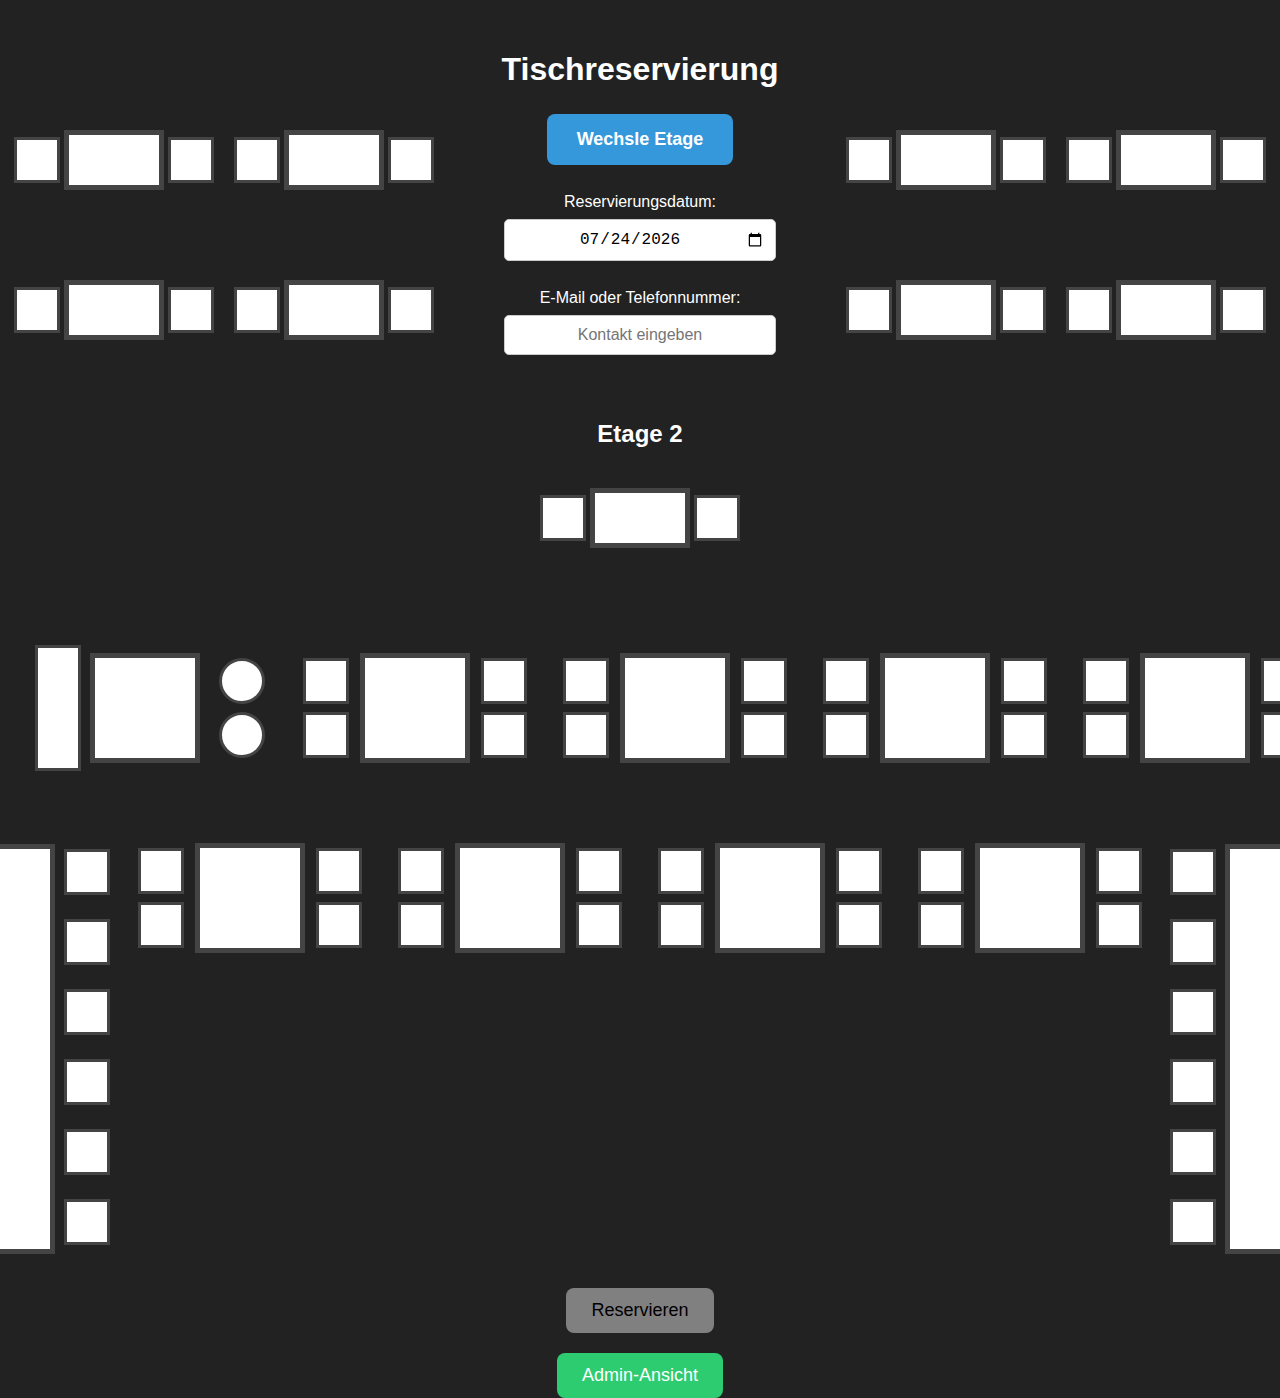
<file: index.html>
<!DOCTYPE html>
<html lang="de">
<head>
    <meta charset="UTF-8">
    <meta name="viewport" content="width=device-width, initial-scale=1.0">
    <title>Tischreservierung</title>
    <link rel="stylesheet" href="style.css">
</head>
<body>
    <h1>Tischreservierung</h1>
<div class="control-row">
  <!-- Linke kleine Tischgruppen (2, vertikal gestapelt) -->
  <div class="table-group-wrapper">
    <div class="tischgruppe klein">
      <div class="tisch"></div>
      <div class="stuhl stuhl-links1"></div>
      <div class="stuhl stuhl-rechts1"></div>
    </div>
    <div class="tischgruppe klein">
      <div class="tisch"></div>
      <div class="stuhl stuhl-links1"></div>
      <div class="stuhl stuhl-rechts1"></div>
    </div>
  </div>

  <div class="table-group-wrapper">
    <div class="tischgruppe klein">
      <div class="tisch"></div>
      <div class="stuhl stuhl-links1"></div>
      <div class="stuhl stuhl-rechts1"></div>
    </div>
    <div class="tischgruppe klein">
      <div class="tisch"></div>
      <div class="stuhl stuhl-links1"></div>
      <div class="stuhl stuhl-rechts1"></div>
    </div>
  </div>

  <!-- Steuerungs-Elemente -->
  <div class="controls">
    <button id="wechselEtage">Wechsle Etage</button>
    <label for="reservierungsDatum">Reservierungsdatum:</label>
    <input type="date" id="reservierungsDatum">
    <label for="kontakt">E-Mail oder Telefonnummer:</label>
    <input type="text" id="kontakt" placeholder="Kontakt eingeben">
  </div>

  <!-- Rechte kleine Tischgruppen (2, vertikal gestapelt) -->
  <div class="table-group-wrapper">
    <div class="tischgruppe klein">
      <div class="tisch"></div>
      <div class="stuhl stuhl-links1"></div>
      <div class="stuhl stuhl-rechts1"></div>
    </div>
    <div class="tischgruppe klein">
      <div class="tisch"></div>
      <div class="stuhl stuhl-links1"></div>
      <div class="stuhl stuhl-rechts1"></div>
    </div>
  </div>

  <div class="table-group-wrapper">
    <div class="tischgruppe klein">
      <div class="tisch"></div>
      <div class="stuhl stuhl-links1"></div>
      <div class="stuhl stuhl-rechts1"></div>
    </div>
    <div class="tischgruppe klein">
      <div class="tisch"></div>
      <div class="stuhl stuhl-links1"></div>
      <div class="stuhl stuhl-rechts1"></div>
    </div>
  </div>
</div>
<!-- Etage 2 -->
<div class="etage" id="etage2">
  <h2>Etage 2</h2>
  <div class="restaurant">
    <!-- Hier kommt die neue kleine Tischgruppe -->
    <div class="restaurant-row">
      <div class="tischgruppe klein">
        <div class="tisch"></div>
        <div class="stuhl stuhl-links1"></div>
        <div class="stuhl stuhl-rechts1"></div>
      </div>
    </div>

    <!-- Zweite Tischreihe -->
<!-- Erste Tischreihe in Etage 2: 4 normale Tischgruppen plus die Bank-Tischgruppe -->
<div class="restaurant-row">
  <!-- Bank-Tischgruppe als weiteres Geschwisterelement -->
  <div class="tischgruppe-bank">
    <div class="bank bank-links"></div>
    <div class="tisch"></div>
    <div class="stuhl-rund stuhl-rund-rechts1"></div>
    <div class="stuhl-rund stuhl-rund-rechts2"></div>
 </div>

  <div class="tischgruppe">
    <!-- Inhalt Tischgruppe 1 -->
    <div class="tisch"></div>
    <div class="stuhl stuhl-links1"></div>
    <div class="stuhl stuhl-links2"></div>
    <div class="stuhl stuhl-rechts1"></div>
    <div class="stuhl stuhl-rechts2"></div>
  </div>
  <div class="tischgruppe">
    <!-- Inhalt Tischgruppe 2 -->
    <div class="tisch"></div>
    <div class="stuhl stuhl-links1"></div>
    <div class="stuhl stuhl-links2"></div>
    <div class="stuhl stuhl-rechts1"></div>
    <div class="stuhl stuhl-rechts2"></div>
  </div>
  <div class="tischgruppe">
    <!-- Inhalt Tischgruppe 3 -->
    <div class="tisch"></div>
    <div class="stuhl stuhl-links1"></div>
    <div class="stuhl stuhl-links2"></div>
    <div class="stuhl stuhl-rechts1"></div>
    <div class="stuhl stuhl-rechts2"></div>
  </div>
  <div class="tischgruppe">
    <!-- Inhalt Tischgruppe 4 -->
    <div class="tisch"></div>
    <div class="stuhl stuhl-links1"></div>
    <div class="stuhl stuhl-links2"></div>
    <div class="stuhl stuhl-rechts1"></div>
    <div class="stuhl stuhl-rechts2"></div>
  </div>
</div>

    <div class="restaurant-row">
      <!-- Linke lange Tischgruppe -->
      <div class="tischgruppe-lang tischgruppe-lang-left">
     <div class="tisch-lang"></div>
    <div class="stuhl-lang stuhl-lang-links1"></div>
    <div class="stuhl-lang stuhl-lang-links2"></div>
    <div class="stuhl-lang stuhl-lang-links3"></div>
    <div class="stuhl-lang stuhl-lang-links4"></div>
    <div class="stuhl-lang stuhl-lang-links5"></div> <!-- Neuer Stuhl links -->
    <div class="stuhl-lang stuhl-lang-links6"></div> <!-- Neuer Stuhl links -->
    <div class="stuhl-lang stuhl-lang-rechts1"></div>
    <div class="stuhl-lang stuhl-lang-rechts2"></div>
    <div class="stuhl-lang stuhl-lang-rechts3"></div>
    <div class="stuhl-lang stuhl-lang-rechts4"></div>
    <div class="stuhl-lang stuhl-lang-rechts5"></div> <!-- Neuer Stuhl rechts -->
    <div class="stuhl-lang stuhl-lang-rechts6"></div> <!-- Neuer Stuhl rechts -->
</div>     
      <!-- 4 kleine Tischgruppen in der Mitte -->
      <div class="tischgruppe">
        <div class="tisch"></div>
        <div class="stuhl stuhl-links1"></div>
        <div class="stuhl stuhl-links2"></div>
        <div class="stuhl stuhl-rechts1"></div>
        <div class="stuhl stuhl-rechts2"></div>
      </div>
      <div class="tischgruppe">
        <div class="tisch"></div>
        <div class="stuhl stuhl-links1"></div>
        <div class="stuhl stuhl-links2"></div>
        <div class="stuhl stuhl-rechts1"></div>
        <div class="stuhl stuhl-rechts2"></div>
      </div>
      <div class="tischgruppe">
        <div class="tisch"></div>
        <div class="stuhl stuhl-links1"></div>
        <div class="stuhl stuhl-links2"></div>
        <div class="stuhl stuhl-rechts1"></div>
        <div class="stuhl stuhl-rechts2"></div>
      </div>
      <div class="tischgruppe">
        <div class="tisch"></div>
        <div class="stuhl stuhl-links1"></div>
        <div class="stuhl stuhl-links2"></div>
        <div class="stuhl stuhl-rechts1"></div>
        <div class="stuhl stuhl-rechts2"></div>
      </div>
      
      <!-- Rechte lange Tischgruppe -->
      <div class="tischgruppe-lang tischgruppe-lang-right">
    <div class="tisch-lang"></div>
    <div class="stuhl-lang stuhl-lang-links1"></div>
    <div class="stuhl-lang stuhl-lang-links2"></div>
    <div class="stuhl-lang stuhl-lang-links3"></div>
    <div class="stuhl-lang stuhl-lang-links4"></div>
    <div class="stuhl-lang stuhl-lang-links5"></div> <!-- Neuer Stuhl links -->
    <div class="stuhl-lang stuhl-lang-links6"></div> <!-- Neuer Stuhl links -->
    <div class="stuhl-lang stuhl-lang-rechts1"></div>
    <div class="stuhl-lang stuhl-lang-rechts2"></div>
    <div class="stuhl-lang stuhl-lang-rechts3"></div>
    <div class="stuhl-lang stuhl-lang-rechts4"></div>
    <div class="stuhl-lang stuhl-lang-rechts5"></div> <!-- Neuer Stuhl rechts -->
    <div class="stuhl-lang stuhl-lang-rechts6"></div> <!-- Neuer Stuhl rechts --> 
     </div>
    </div>
  </div>
</div>

    <!-- Etage 1 bleibt unverändert -->
    <div class="etage" id="etage1" style="display: none;">
        <h2>Etage 1</h2>
        <div class="restaurant">
            <div class="restaurant-row">
                <div class="tischgruppe">
                    <div class="tisch"></div>
                    <div class="stuhl stuhl-links1"></div>
                    <div class="stuhl stuhl-links2"></div>
                    <div class="stuhl stuhl-rechts1"></div>
                    <div class="stuhl stuhl-rechts2"></div>
                </div>
    <div class="tischgruppe">
        <div class="tisch"></div>
        <div class="stuhl stuhl-links1"></div>
        <div class="stuhl stuhl-links2"></div>
        <div class="stuhl stuhl-rechts1"></div>
        <div class="stuhl stuhl-rechts2"></div>
    </div>
    <div class="tischgruppe">
        <div class="tisch"></div>
        <div class="stuhl stuhl-links1"></div>
        <div class="stuhl stuhl-links2"></div>
        <div class="stuhl stuhl-rechts1"></div>
        <div class="stuhl stuhl-rechts2"></div>
    </div>
    <div class="tischgruppe">
        <div class="tisch"></div>
        <div class="stuhl stuhl-links1"></div>
        <div class="stuhl stuhl-links2"></div>
        <div class="stuhl stuhl-rechts1"></div>
        <div class="stuhl stuhl-rechts2"></div>
    </div>
    <div class="tischgruppe">
        <div class="tisch"></div>
        <div class="stuhl stuhl-links1"></div>
        <div class="stuhl stuhl-links2"></div>
        <div class="stuhl stuhl-rechts1"></div>
        <div class="stuhl stuhl-rechts2"></div>
    </div>
    <div class="tischgruppe">
        <div class="tisch"></div>
        <div class="stuhl stuhl-links1"></div>
        <div class="stuhl stuhl-links2"></div>
        <div class="stuhl stuhl-rechts1"></div>
        <div class="stuhl stuhl-rechts2"></div>
    </div>
</div>
            <div class="restaurant-row">
                <div class="tischgruppe">
                    <div class="tisch"></div>
                    <div class="stuhl stuhl-links1"></div>
                    <div class="stuhl stuhl-links2"></div>
                    <div class="stuhl stuhl-rechts1"></div>
                    <div class="stuhl stuhl-rechts2"></div>
                </div>
    <div class="tischgruppe">
        <div class="tisch"></div>
        <div class="stuhl stuhl-links1"></div>
        <div class="stuhl stuhl-links2"></div>
        <div class="stuhl stuhl-rechts1"></div>
        <div class="stuhl stuhl-rechts2"></div>
    </div>
    <div class="tischgruppe">
        <div class="tisch"></div>
        <div class="stuhl stuhl-links1"></div>
        <div class="stuhl stuhl-links2"></div>
        <div class="stuhl stuhl-rechts1"></div>
        <div class="stuhl stuhl-rechts2"></div>
    </div>
    <div class="tischgruppe">
        <div class="tisch"></div>
        <div class="stuhl stuhl-links1"></div>
        <div class="stuhl stuhl-links2"></div>
        <div class="stuhl stuhl-rechts1"></div>
        <div class="stuhl stuhl-rechts2"></div>
    </div>
    <div class="tischgruppe">
        <div class="tisch"></div>
        <div class="stuhl stuhl-links1"></div>
        <div class="stuhl stuhl-links2"></div>
        <div class="stuhl stuhl-rechts1"></div>
        <div class="stuhl stuhl-rechts2"></div>
    </div>
    <div class="tischgruppe">
        <div class="tisch"></div>
        <div class="stuhl stuhl-links1"></div>
        <div class="stuhl stuhl-links2"></div>
        <div class="stuhl stuhl-rechts1"></div>
        <div class="stuhl stuhl-rechts2"></div>
    </div>
</div>
            <div class="restaurant-row">
                <div class="tischgruppe">
                    <div class="tisch"></div>
                    <div class="stuhl stuhl-links1"></div>
                    <div class="stuhl stuhl-links2"></div>
                    <div class="stuhl stuhl-rechts1"></div>
                    <div class="stuhl stuhl-rechts2"></div>
                </div>
    <div class="tischgruppe">
        <div class="tisch"></div>
        <div class="stuhl stuhl-links1"></div>
        <div class="stuhl stuhl-links2"></div>
        <div class="stuhl stuhl-rechts1"></div>
        <div class="stuhl stuhl-rechts2"></div>
    </div>
    <div class="tischgruppe">
        <div class="tisch"></div>
        <div class="stuhl stuhl-links1"></div>
        <div class="stuhl stuhl-links2"></div>
        <div class="stuhl stuhl-rechts1"></div>
        <div class="stuhl stuhl-rechts2"></div>
    </div>
    <div class="tischgruppe">
        <div class="tisch"></div>
        <div class="stuhl stuhl-links1"></div>
        <div class="stuhl stuhl-links2"></div>
        <div class="stuhl stuhl-rechts1"></div>
        <div class="stuhl stuhl-rechts2"></div>
    </div>
    <div class="tischgruppe">
        <div class="tisch"></div>
        <div class="stuhl stuhl-links1"></div>
        <div class="stuhl stuhl-links2"></div>
        <div class="stuhl stuhl-rechts1"></div>
        <div class="stuhl stuhl-rechts2"></div>
    </div>
    <div class="tischgruppe">
        <div class="tisch"></div>
        <div class="stuhl stuhl-links1"></div>
        <div class="stuhl stuhl-links2"></div>
        <div class="stuhl stuhl-rechts1"></div>
        <div class="stuhl stuhl-rechts2"></div>
    </div>
</div>
    <div class="restaurant-row long-table-row">
      <!-- Erster langer Tisch -->
      <div class="tischgruppe-lang">
        <div class="tisch-lang"></div>
        <div class="stuhl-lang stuhl-lang-links1"></div>
        <div class="stuhl-lang stuhl-lang-links2"></div>
        <div class="stuhl-lang stuhl-lang-links3"></div>
        <div class="stuhl-lang stuhl-lang-links4"></div>
        <div class="stuhl-lang stuhl-lang-links5"></div>
        <div class="stuhl-lang stuhl-lang-links6"></div>
        <div class="stuhl-lang stuhl-lang-rechts1"></div>
        <div class="stuhl-lang stuhl-lang-rechts2"></div>
        <div class="stuhl-lang stuhl-lang-rechts3"></div>
        <div class="stuhl-lang stuhl-lang-rechts4"></div>
        <div class="stuhl-lang stuhl-lang-rechts5"></div>
        <div class="stuhl-lang stuhl-lang-rechts6"></div>
      </div>
      <!-- Zweiter langer Tisch -->
      <div class="tischgruppe-lang">
        <div class="tisch-lang"></div>
        <div class="stuhl-lang stuhl-lang-links1"></div>
        <div class="stuhl-lang stuhl-lang-links2"></div>
        <div class="stuhl-lang stuhl-lang-links3"></div>
        <div class="stuhl-lang stuhl-lang-links4"></div>
        <div class="stuhl-lang stuhl-lang-links5"></div>
        <div class="stuhl-lang stuhl-lang-links6"></div>
        <div class="stuhl-lang stuhl-lang-rechts1"></div>
        <div class="stuhl-lang stuhl-lang-rechts2"></div>
        <div class="stuhl-lang stuhl-lang-rechts3"></div>
        <div class="stuhl-lang stuhl-lang-rechts4"></div>
        <div class="stuhl-lang stuhl-lang-rechts5"></div>
        <div class="stuhl-lang stuhl-lang-rechts6"></div>
      </div>
      <!-- Dritter langer Tisch -->
      <div class="tischgruppe-lang">
        <div class="tisch-lang"></div>
        <div class="stuhl-lang stuhl-lang-links1"></div>
        <div class="stuhl-lang stuhl-lang-links2"></div>
        <div class="stuhl-lang stuhl-lang-links3"></div>
        <div class="stuhl-lang stuhl-lang-links4"></div>
        <div class="stuhl-lang stuhl-lang-links5"></div>
        <div class="stuhl-lang stuhl-lang-links6"></div>
        <div class="stuhl-lang stuhl-lang-rechts1"></div>
        <div class="stuhl-lang stuhl-lang-rechts2"></div>
        <div class="stuhl-lang stuhl-lang-rechts3"></div>
        <div class="stuhl-lang stuhl-lang-rechts4"></div>
        <div class="stuhl-lang stuhl-lang-rechts5"></div>
        <div class="stuhl-lang stuhl-lang-rechts6"></div>
      </div>
      <!-- Vierter langer Tisch -->
      <div class="tischgruppe-lang">
        <div class="tisch-lang"></div>
        <div class="stuhl-lang stuhl-lang-links1"></div>
        <div class="stuhl-lang stuhl-lang-links2"></div>
        <div class="stuhl-lang stuhl-lang-links3"></div>
        <div class="stuhl-lang stuhl-lang-links4"></div>
        <div class="stuhl-lang stuhl-lang-links5"></div>
        <div class="stuhl-lang stuhl-lang-links6"></div>
        <div class="stuhl-lang stuhl-lang-rechts1"></div>
        <div class="stuhl-lang stuhl-lang-rechts2"></div>
        <div class="stuhl-lang stuhl-lang-rechts3"></div>
        <div class="stuhl-lang stuhl-lang-rechts4"></div>
        <div class="stuhl-lang stuhl-lang-rechts5"></div>
        <div class="stuhl-lang stuhl-lang-rechts6"></div>
      </div>
    </div>
  </div>
</div>
  <!-- Buttons, die immer sichtbar sein sollen -->
  <button id="reservierenButton">Reservieren</button>
  <button id="toggleAdmin">Admin-Ansicht</button>
  <div id="adminReservierungen" style="display: none;"></div>

  <script src="script.js"></script>
</body>
</file>
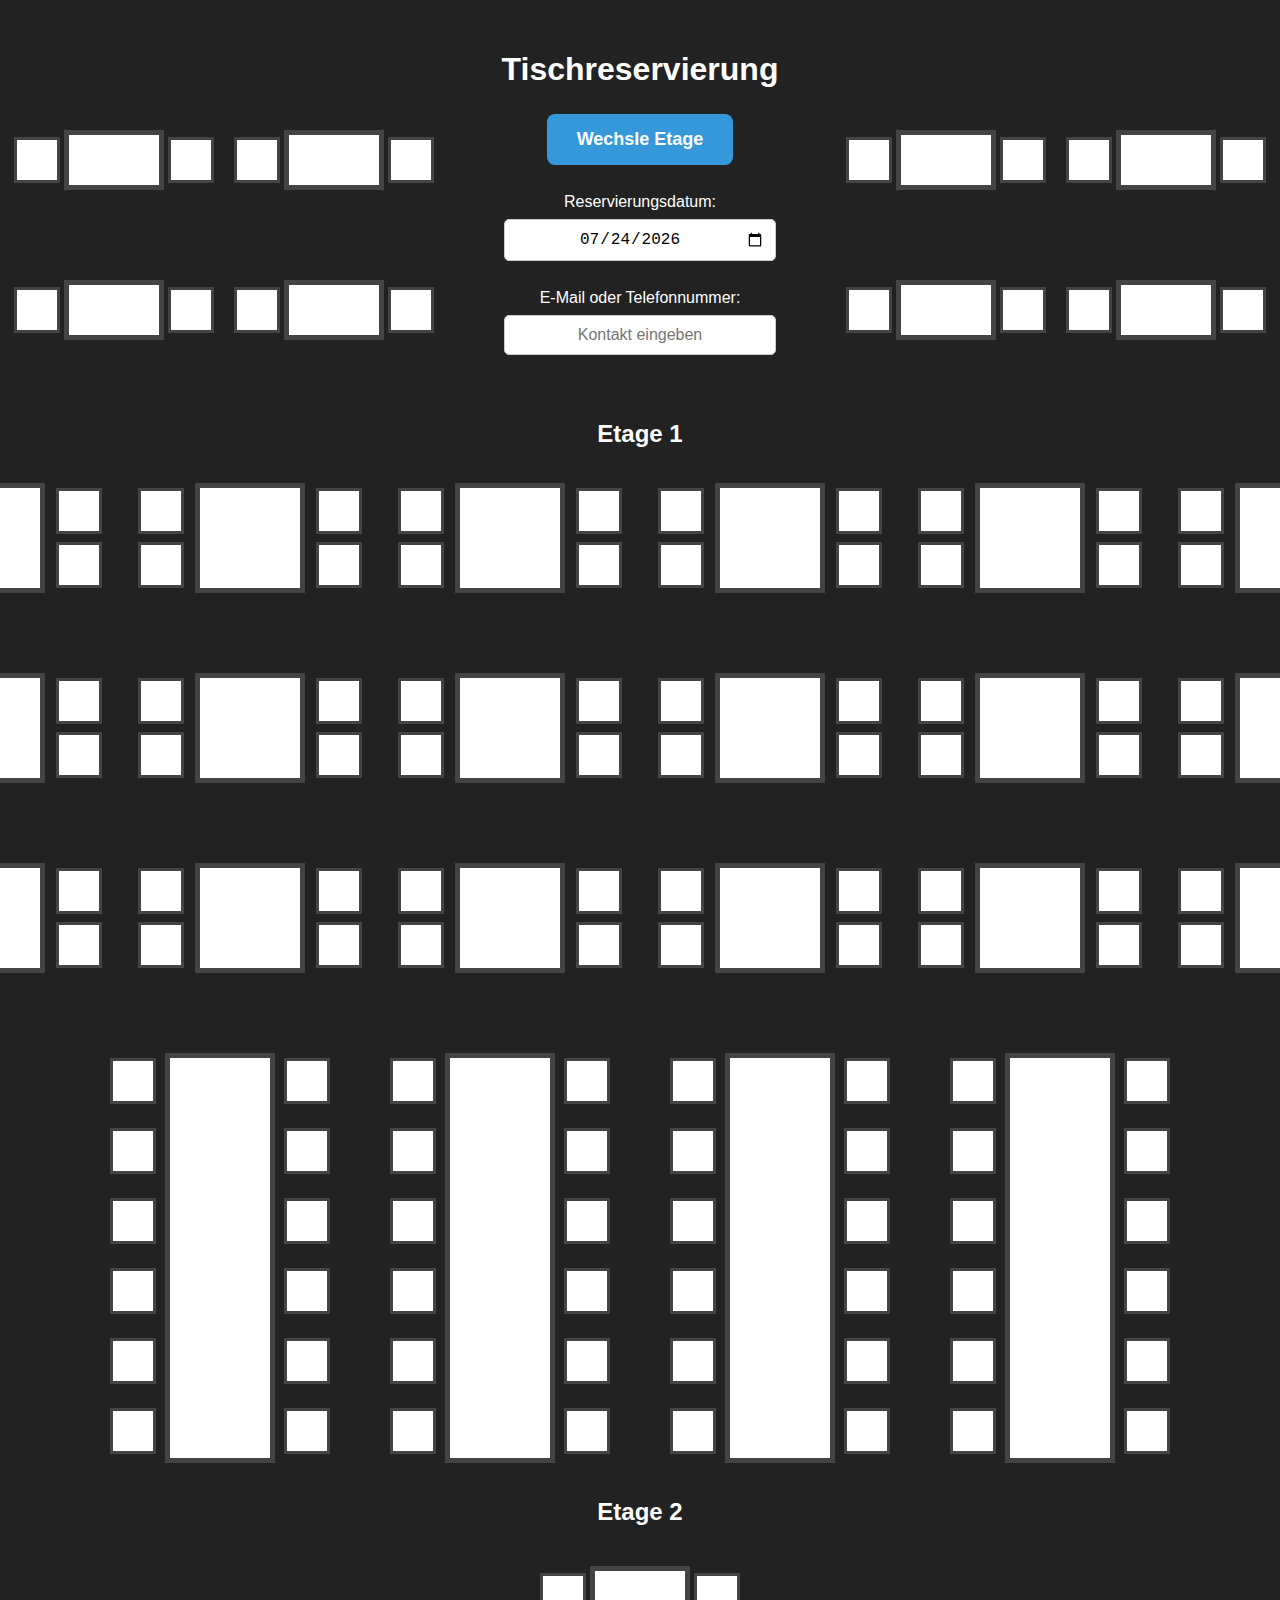
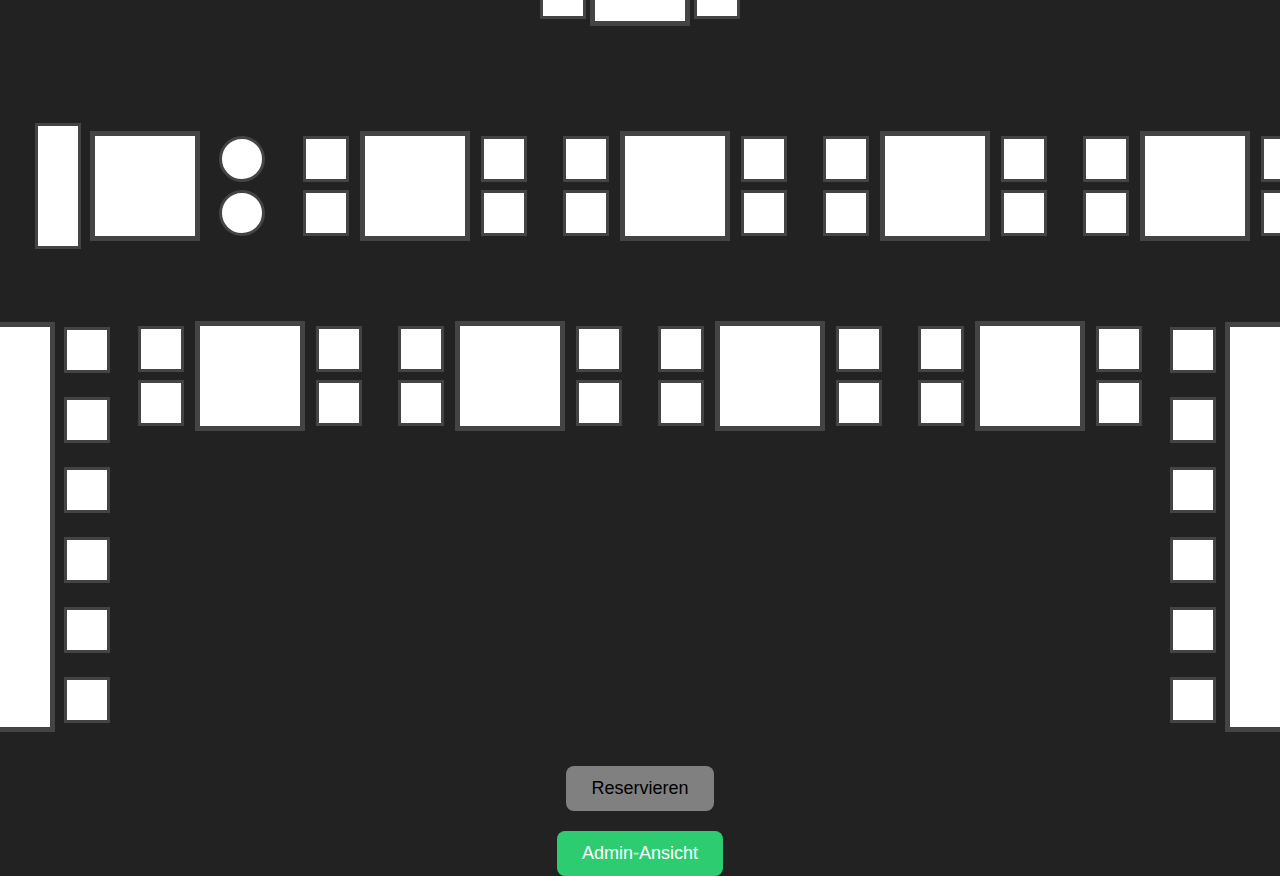
<file: Valbereo Demo/index.html>
<!DOCTYPE html>
<html lang="de">
<head>
    <meta charset="UTF-8">
    <meta name="viewport" content="width=device-width, initial-scale=1.0">
    <title>Tischreservierung</title>
    <link rel="stylesheet" href="style.css">
</head>
<body>
    <h1>Tischreservierung</h1>
<div class="control-row">
  <!-- Linke kleine Tischgruppen (2, vertikal gestapelt) -->
  <div class="table-group-wrapper">
    <div class="tischgruppe klein">
      <div class="tisch"></div>
      <div class="stuhl stuhl-links1"></div>
      <div class="stuhl stuhl-rechts1"></div>
    </div>
    <div class="tischgruppe klein">
      <div class="tisch"></div>
      <div class="stuhl stuhl-links1"></div>
      <div class="stuhl stuhl-rechts1"></div>
    </div>
  </div>

  <div class="table-group-wrapper">
    <div class="tischgruppe klein">
      <div class="tisch"></div>
      <div class="stuhl stuhl-links1"></div>
      <div class="stuhl stuhl-rechts1"></div>
    </div>
    <div class="tischgruppe klein">
      <div class="tisch"></div>
      <div class="stuhl stuhl-links1"></div>
      <div class="stuhl stuhl-rechts1"></div>
    </div>
  </div>

  <!-- Steuerungs-Elemente -->
  <div class="controls">
    <button id="wechselEtage">Wechsle Etage</button>
    <label for="reservierungsDatum">Reservierungsdatum:</label>
    <input type="date" id="reservierungsDatum">
    <label for="kontakt">E-Mail oder Telefonnummer:</label>
    <input type="text" id="kontakt" placeholder="Kontakt eingeben">
  </div>

  <!-- Rechte kleine Tischgruppen (2, vertikal gestapelt) -->
  <div class="table-group-wrapper">
    <div class="tischgruppe klein">
      <div class="tisch"></div>
      <div class="stuhl stuhl-links1"></div>
      <div class="stuhl stuhl-rechts1"></div>
    </div>
    <div class="tischgruppe klein">
      <div class="tisch"></div>
      <div class="stuhl stuhl-links1"></div>
      <div class="stuhl stuhl-rechts1"></div>
    </div>
  </div>

  <div class="table-group-wrapper">
    <div class="tischgruppe klein">
      <div class="tisch"></div>
      <div class="stuhl stuhl-links1"></div>
      <div class="stuhl stuhl-rechts1"></div>
    </div>
    <div class="tischgruppe klein">
      <div class="tisch"></div>
      <div class="stuhl stuhl-links1"></div>
      <div class="stuhl stuhl-rechts1"></div>
    </div>
  </div>
</div>
    <!-- Etage 1 bleibt unverändert -->
    <div class="etage" id="etage1" style="display:block;">
        <h2>Etage 1</h2>
        <div class="restaurant">
            <div class="restaurant-row">
                <div class="tischgruppe">
                    <div class="tisch"></div>
                    <div class="stuhl stuhl-links1"></div>
                    <div class="stuhl stuhl-links2"></div>
                    <div class="stuhl stuhl-rechts1"></div>
                    <div class="stuhl stuhl-rechts2"></div>
                </div>
    <div class="tischgruppe">
        <div class="tisch"></div>
        <div class="stuhl stuhl-links1"></div>
        <div class="stuhl stuhl-links2"></div>
        <div class="stuhl stuhl-rechts1"></div>
        <div class="stuhl stuhl-rechts2"></div>
    </div>
    <div class="tischgruppe">
        <div class="tisch"></div>
        <div class="stuhl stuhl-links1"></div>
        <div class="stuhl stuhl-links2"></div>
        <div class="stuhl stuhl-rechts1"></div>
        <div class="stuhl stuhl-rechts2"></div>
    </div>
    <div class="tischgruppe">
        <div class="tisch"></div>
        <div class="stuhl stuhl-links1"></div>
        <div class="stuhl stuhl-links2"></div>
        <div class="stuhl stuhl-rechts1"></div>
        <div class="stuhl stuhl-rechts2"></div>
    </div>
    <div class="tischgruppe">
        <div class="tisch"></div>
        <div class="stuhl stuhl-links1"></div>
        <div class="stuhl stuhl-links2"></div>
        <div class="stuhl stuhl-rechts1"></div>
        <div class="stuhl stuhl-rechts2"></div>
    </div>
    <div class="tischgruppe">
        <div class="tisch"></div>
        <div class="stuhl stuhl-links1"></div>
        <div class="stuhl stuhl-links2"></div>
        <div class="stuhl stuhl-rechts1"></div>
        <div class="stuhl stuhl-rechts2"></div>
    </div>
</div>
            <div class="restaurant-row">
                <div class="tischgruppe">
                    <div class="tisch"></div>
                    <div class="stuhl stuhl-links1"></div>
                    <div class="stuhl stuhl-links2"></div>
                    <div class="stuhl stuhl-rechts1"></div>
                    <div class="stuhl stuhl-rechts2"></div>
                </div>
    <div class="tischgruppe">
        <div class="tisch"></div>
        <div class="stuhl stuhl-links1"></div>
        <div class="stuhl stuhl-links2"></div>
        <div class="stuhl stuhl-rechts1"></div>
        <div class="stuhl stuhl-rechts2"></div>
    </div>
    <div class="tischgruppe">
        <div class="tisch"></div>
        <div class="stuhl stuhl-links1"></div>
        <div class="stuhl stuhl-links2"></div>
        <div class="stuhl stuhl-rechts1"></div>
        <div class="stuhl stuhl-rechts2"></div>
    </div>
    <div class="tischgruppe">
        <div class="tisch"></div>
        <div class="stuhl stuhl-links1"></div>
        <div class="stuhl stuhl-links2"></div>
        <div class="stuhl stuhl-rechts1"></div>
        <div class="stuhl stuhl-rechts2"></div>
    </div>
    <div class="tischgruppe">
        <div class="tisch"></div>
        <div class="stuhl stuhl-links1"></div>
        <div class="stuhl stuhl-links2"></div>
        <div class="stuhl stuhl-rechts1"></div>
        <div class="stuhl stuhl-rechts2"></div>
    </div>
    <div class="tischgruppe">
        <div class="tisch"></div>
        <div class="stuhl stuhl-links1"></div>
        <div class="stuhl stuhl-links2"></div>
        <div class="stuhl stuhl-rechts1"></div>
        <div class="stuhl stuhl-rechts2"></div>
    </div>
</div>
            <div class="restaurant-row">
                <div class="tischgruppe">
                    <div class="tisch"></div>
                    <div class="stuhl stuhl-links1"></div>
                    <div class="stuhl stuhl-links2"></div>
                    <div class="stuhl stuhl-rechts1"></div>
                    <div class="stuhl stuhl-rechts2"></div>
                </div>
    <div class="tischgruppe">
        <div class="tisch"></div>
        <div class="stuhl stuhl-links1"></div>
        <div class="stuhl stuhl-links2"></div>
        <div class="stuhl stuhl-rechts1"></div>
        <div class="stuhl stuhl-rechts2"></div>
    </div>
    <div class="tischgruppe">
        <div class="tisch"></div>
        <div class="stuhl stuhl-links1"></div>
        <div class="stuhl stuhl-links2"></div>
        <div class="stuhl stuhl-rechts1"></div>
        <div class="stuhl stuhl-rechts2"></div>
    </div>
    <div class="tischgruppe">
        <div class="tisch"></div>
        <div class="stuhl stuhl-links1"></div>
        <div class="stuhl stuhl-links2"></div>
        <div class="stuhl stuhl-rechts1"></div>
        <div class="stuhl stuhl-rechts2"></div>
    </div>
    <div class="tischgruppe">
        <div class="tisch"></div>
        <div class="stuhl stuhl-links1"></div>
        <div class="stuhl stuhl-links2"></div>
        <div class="stuhl stuhl-rechts1"></div>
        <div class="stuhl stuhl-rechts2"></div>
    </div>
    <div class="tischgruppe">
        <div class="tisch"></div>
        <div class="stuhl stuhl-links1"></div>
        <div class="stuhl stuhl-links2"></div>
        <div class="stuhl stuhl-rechts1"></div>
        <div class="stuhl stuhl-rechts2"></div>
    </div>
</div>
    <div class="restaurant-row long-table-row">
      <!-- Erster langer Tisch -->
      <div class="tischgruppe-lang">
        <div class="tisch-lang"></div>
        <div class="stuhl-lang stuhl-lang-links1"></div>
        <div class="stuhl-lang stuhl-lang-links2"></div>
        <div class="stuhl-lang stuhl-lang-links3"></div>
        <div class="stuhl-lang stuhl-lang-links4"></div>
        <div class="stuhl-lang stuhl-lang-links5"></div>
        <div class="stuhl-lang stuhl-lang-links6"></div>
        <div class="stuhl-lang stuhl-lang-rechts1"></div>
        <div class="stuhl-lang stuhl-lang-rechts2"></div>
        <div class="stuhl-lang stuhl-lang-rechts3"></div>
        <div class="stuhl-lang stuhl-lang-rechts4"></div>
        <div class="stuhl-lang stuhl-lang-rechts5"></div>
        <div class="stuhl-lang stuhl-lang-rechts6"></div>
      </div>
      <!-- Zweiter langer Tisch -->
      <div class="tischgruppe-lang">
        <div class="tisch-lang"></div>
        <div class="stuhl-lang stuhl-lang-links1"></div>
        <div class="stuhl-lang stuhl-lang-links2"></div>
        <div class="stuhl-lang stuhl-lang-links3"></div>
        <div class="stuhl-lang stuhl-lang-links4"></div>
        <div class="stuhl-lang stuhl-lang-links5"></div>
        <div class="stuhl-lang stuhl-lang-links6"></div>
        <div class="stuhl-lang stuhl-lang-rechts1"></div>
        <div class="stuhl-lang stuhl-lang-rechts2"></div>
        <div class="stuhl-lang stuhl-lang-rechts3"></div>
        <div class="stuhl-lang stuhl-lang-rechts4"></div>
        <div class="stuhl-lang stuhl-lang-rechts5"></div>
        <div class="stuhl-lang stuhl-lang-rechts6"></div>
      </div>
      <!-- Dritter langer Tisch -->
      <div class="tischgruppe-lang">
        <div class="tisch-lang"></div>
        <div class="stuhl-lang stuhl-lang-links1"></div>
        <div class="stuhl-lang stuhl-lang-links2"></div>
        <div class="stuhl-lang stuhl-lang-links3"></div>
        <div class="stuhl-lang stuhl-lang-links4"></div>
        <div class="stuhl-lang stuhl-lang-links5"></div>
        <div class="stuhl-lang stuhl-lang-links6"></div>
        <div class="stuhl-lang stuhl-lang-rechts1"></div>
        <div class="stuhl-lang stuhl-lang-rechts2"></div>
        <div class="stuhl-lang stuhl-lang-rechts3"></div>
        <div class="stuhl-lang stuhl-lang-rechts4"></div>
        <div class="stuhl-lang stuhl-lang-rechts5"></div>
        <div class="stuhl-lang stuhl-lang-rechts6"></div>
      </div>
      <!-- Vierter langer Tisch -->
      <div class="tischgruppe-lang">
        <div class="tisch-lang"></div>
        <div class="stuhl-lang stuhl-lang-links1"></div>
        <div class="stuhl-lang stuhl-lang-links2"></div>
        <div class="stuhl-lang stuhl-lang-links3"></div>
        <div class="stuhl-lang stuhl-lang-links4"></div>
        <div class="stuhl-lang stuhl-lang-links5"></div>
        <div class="stuhl-lang stuhl-lang-links6"></div>
        <div class="stuhl-lang stuhl-lang-rechts1"></div>
        <div class="stuhl-lang stuhl-lang-rechts2"></div>
        <div class="stuhl-lang stuhl-lang-rechts3"></div>
        <div class="stuhl-lang stuhl-lang-rechts4"></div>
        <div class="stuhl-lang stuhl-lang-rechts5"></div>
        <div class="stuhl-lang stuhl-lang-rechts6"></div>
      </div>
    </div>
  </div>
</div>

<!-- Etage 2 -->
<div class="etage" id="etage2">
  <h2>Etage 2</h2>
  <div class="restaurant">
    <!-- Hier kommt die neue kleine Tischgruppe -->
    <div class="restaurant-row">
      <div class="tischgruppe klein">
        <div class="tisch"></div>
        <div class="stuhl stuhl-links1"></div>
        <div class="stuhl stuhl-rechts1"></div>
      </div>
    </div>

    <!-- Zweite Tischreihe -->
<!-- Erste Tischreihe in Etage 2: 4 normale Tischgruppen plus die Bank-Tischgruppe -->
<div class="restaurant-row">
  <!-- Bank-Tischgruppe als weiteres Geschwisterelement -->
  <div class="tischgruppe-bank">
    <div class="bank bank-links"></div>
    <div class="tisch"></div>
    <div class="stuhl-rund stuhl-rund-rechts1"></div>
    <div class="stuhl-rund stuhl-rund-rechts2"></div>
 </div>

  <div class="tischgruppe">
    <!-- Inhalt Tischgruppe 1 -->
    <div class="tisch"></div>
    <div class="stuhl stuhl-links1"></div>
    <div class="stuhl stuhl-links2"></div>
    <div class="stuhl stuhl-rechts1"></div>
    <div class="stuhl stuhl-rechts2"></div>
  </div>
  <div class="tischgruppe">
    <!-- Inhalt Tischgruppe 2 -->
    <div class="tisch"></div>
    <div class="stuhl stuhl-links1"></div>
    <div class="stuhl stuhl-links2"></div>
    <div class="stuhl stuhl-rechts1"></div>
    <div class="stuhl stuhl-rechts2"></div>
  </div>
  <div class="tischgruppe">
    <!-- Inhalt Tischgruppe 3 -->
    <div class="tisch"></div>
    <div class="stuhl stuhl-links1"></div>
    <div class="stuhl stuhl-links2"></div>
    <div class="stuhl stuhl-rechts1"></div>
    <div class="stuhl stuhl-rechts2"></div>
  </div>
  <div class="tischgruppe">
    <!-- Inhalt Tischgruppe 4 -->
    <div class="tisch"></div>
    <div class="stuhl stuhl-links1"></div>
    <div class="stuhl stuhl-links2"></div>
    <div class="stuhl stuhl-rechts1"></div>
    <div class="stuhl stuhl-rechts2"></div>
  </div>
</div>

    <div class="restaurant-row">
      <!-- Linke lange Tischgruppe -->
      <div class="tischgruppe-lang tischgruppe-lang-left">
     <div class="tisch-lang"></div>
    <div class="stuhl-lang stuhl-lang-links1"></div>
    <div class="stuhl-lang stuhl-lang-links2"></div>
    <div class="stuhl-lang stuhl-lang-links3"></div>
    <div class="stuhl-lang stuhl-lang-links4"></div>
    <div class="stuhl-lang stuhl-lang-links5"></div> <!-- Neuer Stuhl links -->
    <div class="stuhl-lang stuhl-lang-links6"></div> <!-- Neuer Stuhl links -->
    <div class="stuhl-lang stuhl-lang-rechts1"></div>
    <div class="stuhl-lang stuhl-lang-rechts2"></div>
    <div class="stuhl-lang stuhl-lang-rechts3"></div>
    <div class="stuhl-lang stuhl-lang-rechts4"></div>
    <div class="stuhl-lang stuhl-lang-rechts5"></div> <!-- Neuer Stuhl rechts -->
    <div class="stuhl-lang stuhl-lang-rechts6"></div> <!-- Neuer Stuhl rechts -->
</div>     
      <!-- 4 kleine Tischgruppen in der Mitte -->
      <div class="tischgruppe">
        <div class="tisch"></div>
        <div class="stuhl stuhl-links1"></div>
        <div class="stuhl stuhl-links2"></div>
        <div class="stuhl stuhl-rechts1"></div>
        <div class="stuhl stuhl-rechts2"></div>
      </div>
      <div class="tischgruppe">
        <div class="tisch"></div>
        <div class="stuhl stuhl-links1"></div>
        <div class="stuhl stuhl-links2"></div>
        <div class="stuhl stuhl-rechts1"></div>
        <div class="stuhl stuhl-rechts2"></div>
      </div>
      <div class="tischgruppe">
        <div class="tisch"></div>
        <div class="stuhl stuhl-links1"></div>
        <div class="stuhl stuhl-links2"></div>
        <div class="stuhl stuhl-rechts1"></div>
        <div class="stuhl stuhl-rechts2"></div>
      </div>
      <div class="tischgruppe">
        <div class="tisch"></div>
        <div class="stuhl stuhl-links1"></div>
        <div class="stuhl stuhl-links2"></div>
        <div class="stuhl stuhl-rechts1"></div>
        <div class="stuhl stuhl-rechts2"></div>
      </div>
      
      <!-- Rechte lange Tischgruppe -->
      <div class="tischgruppe-lang tischgruppe-lang-right">
    <div class="tisch-lang"></div>
    <div class="stuhl-lang stuhl-lang-links1"></div>
    <div class="stuhl-lang stuhl-lang-links2"></div>
    <div class="stuhl-lang stuhl-lang-links3"></div>
    <div class="stuhl-lang stuhl-lang-links4"></div>
    <div class="stuhl-lang stuhl-lang-links5"></div> <!-- Neuer Stuhl links -->
    <div class="stuhl-lang stuhl-lang-links6"></div> <!-- Neuer Stuhl links -->
    <div class="stuhl-lang stuhl-lang-rechts1"></div>
    <div class="stuhl-lang stuhl-lang-rechts2"></div>
    <div class="stuhl-lang stuhl-lang-rechts3"></div>
    <div class="stuhl-lang stuhl-lang-rechts4"></div>
    <div class="stuhl-lang stuhl-lang-rechts5"></div> <!-- Neuer Stuhl rechts -->
    <div class="stuhl-lang stuhl-lang-rechts6"></div> <!-- Neuer Stuhl rechts --> 
     </div>
    </div>
  </div>
</div>

  <!-- Buttons, die immer sichtbar sein sollen -->
  <button id="reservierenButton">Reservieren</button>
  <button id="toggleAdmin">Admin-Ansicht</button>
  <div id="adminReservierungen" style="display: none;"></div>

  <script src="script.js"></script>
</body>
</file>
<file: style.css>
/* Allgemeines Styling */
body {
    text-align: center;
    background-color: #222;
    color: white;
    font-family: Arial, sans-serif;
    display: flex;
    flex-direction: column;
    align-items: center;
    justify-content: flex-start;
    height: 100vh;
    margin: 0;
    padding-top: 30px;
    overflow-y: auto;
}

.restaurant {
    display: flex;
    flex-direction: column;
    gap: 50px; /* Abstand zwischen den Tischreihen */
    align-items: center;
}

.restaurant-row {
    display: flex;
    gap: 100px; /* Abstand zwischen den Tischgruppen */
}

/* Große Tischgruppen */
.tischgruppe {
    position: relative;
    width: 160px;
    height: 140px;
    display: flex;
    justify-content: center;
    align-items: center;
    cursor: pointer;
    transition: background 0.3s ease;
}

.tisch {
    width: 100px;
    height: 100px;
    background-color: white;
    border: 5px solid #444;
    position: absolute;
    transition: background 0.3s ease;
}

/* Stühle für große Tischgruppen */
.stuhl {
    width: 40px;
    height: 40px;
    background-color: white;
    border: 3px solid #444;
    position: absolute;
}

.stuhl-links1 { left: -32px; top: 20px; }
.stuhl-links2 { left: -32px; bottom: 20px; }
.stuhl-rechts1 { right: -32px; top: 20px; }
.stuhl-rechts2 { right: -32px; bottom: 20px; }

/* ✅ Fix: Beim Anklicken werden nur Tische & Stühle gefärbt */
.tischgruppe.ausgewählt .tisch,
.tischgruppe.ausgewählt .stuhl {
    background: limegreen !important; /* Tisch & Stühle werden grün */
}

.tischgruppe.reserviert .tisch,
.tischgruppe.reserviert .stuhl {
    background: crimson !important; /* Reservierte Tische rot */
    cursor: not-allowed;
    opacity: 0.6;
}

/* Etagenwechsel-Button */
#wechselEtage {
    padding: 15px 30px;
    font-size: 18px;
    font-weight: bold;
    background-color: #3498db;
    color: white;
    border: none;
    border-radius: 8px;
    cursor: pointer;
    transition: background 0.3s ease;
    margin-bottom: 20px;
}

#wechselEtage:hover {
    background-color: #2980b9;
}

/* Reservieren-Button */
#reservierenButton {
    padding: 12px 25px;
    font-size: 18px;
    background: orange;
    color: black;
    border: none;
    cursor: pointer;
    border-radius: 8px;
    transition: background 0.3s ease;
    margin-top: 20px;
}

#reservierenButton:disabled {
    background: gray;
    cursor: not-allowed;
}

/* Datum- und Kontaktfelder */
#kontakt, #reservierungsDatum {
    padding: 10px;
    font-size: 16px;
    margin-bottom: 20px;
    border-radius: 5px;
    border: 1px solid #ccc;
    background: white;
    color: black;
    text-align: center;
    width: 250px;
    cursor: text;
}
/* Halber Tisch höher setzen */
.halber-tisch {
    width: 100px;  
    height: 50px;
    background-color: white;
    border: 5px solid #444;
    position: relative;  /* Falls nicht schon gesetzt */
    top: -25px; /* Bewegt den Tisch 20px nach oben */
    transition: background 0.3s ease;
}
.tischgruppe.ecke-links-oben {
    position: absolute;
    top: 20px;   /* Abstand vom oberen Rand */
    left: 20px;  /* Abstand vom linken Rand */
}

.tischgruppe.ecke-rechts-unten {
    position: absolute;
    bottom: 20px;   /* Abstand vom unteren Rand */
    right: 20px;    /* Abstand vom rechten Rand */
}
.tischgruppe-lang {
    position: absolute;
    width: 160px;
     top: 150px;   /* Abstand von oben */
    left: 100px;  /* Abstand von links */   
    display: flex;
    justify-content: center;
    align-items: center;
    cursor: pointer;
    height: 440px; 
    z-index: 10; /* Bringt den Tisch in den Vordergrund */
}
.tisch-lang {
    height: 400px;
    background-color: white;
    border: 5px solid #444;
    position: absolute;
    transition: background 0.3s ease;
    width: 100px;
}
.stuhl-lang {
    width: 40px;
    height: 40px;
    background-color: white;
    border: 3px solid #444;
    position: absolute;
}
/* Linke Stühle */
.stuhl-lang-links1 { left: -30px; top: 20px; }
.stuhl-lang-links2 { left: -30px; top: 90px; }
.stuhl-lang-links3 { left: -30px; top: 160px; }
.stuhl-lang-links4 { left: -30px; top: 230px; }
.stuhl-lang-links5 { left: -30px; top: 300px; }
.stuhl-lang-links6 { left: -30px; top: 370px; }
/* Rechte Stühle */
.stuhl-lang-rechts1 { right: -30px; top: 20px; }
.stuhl-lang-rechts2 { right: -30px; top: 90px; }
.stuhl-lang-rechts3 { right: -30px; top: 160px; }
.stuhl-lang-rechts4 { right: -30px; top: 230px; }
.stuhl-lang-rechts5 { right: -30px; top: 300px; }
.stuhl-lang-rechts6 { right: -30px; top: 370px; }
/* ✅ Langer Tisch wird grün, wenn er ausgewählt ist */
.tischgruppe-lang.ausgewählt .tisch-lang,
.tischgruppe-lang.ausgewählt .stuhl-lang {
    background: limegreen !important;
}

/* ✅ Langer Tisch wird rot, wenn er reserviert ist */
.tischgruppe-lang.reserviert .tisch-lang,
.tischgruppe-lang.reserviert .stuhl-lang {
    background: crimson !important;
    cursor: not-allowed;
    opacity: 0.6;
}
/* ✅ Styling für die neue Tischgruppe */
.tischgruppe-bank {
    position: relative;
    width: 180px;
    height: 140px;
    display: flex;
    justify-content: center;
    align-items: center;
    cursor: pointer;
}

/* ✅ Tisch */
.tischgruppe-bank .tisch {
    width: 100px;
    height: 100px;
    background-color: white;
    border: 5px solid #444;
    position: absolute;
}

/* ✅ Linke Bank */
.bank-links {
    width: 120px;
    height: 40px;
    background-color: white;
    border: 3px solid #444;
    position: absolute;
    left: -60px;
    top: 50%;
    transform: translateY(-50%) rotate(90deg);
}

/* ✅ Runde Stühle rechts */
.stuhl-rund {
    width: 40px;
    height: 40px;
    background-color: white;
    border: 3px solid #444;
    border-radius: 50%;
    position: absolute;
}

/* ✅ Stuhl-Positionen */
.stuhl-rund-rechts1 { right: -30px; top: 20px; }
.stuhl-rund-rechts2 { right: -30px; bottom: 20px; }

/* ✅ Ganze Tischgruppe wird grün, wenn sie ausgewählt ist */
.tischgruppe-bank.ausgewählt .tisch,
.tischgruppe-bank.ausgewählt .bank-links,
.tischgruppe-bank.ausgewählt .stuhl-rund {
    background: limegreen !important;
}

/* ✅ Ganze Tischgruppe wird rot, wenn sie reserviert ist */
.tischgruppe-bank.reserviert .tisch,
.tischgruppe-bank.reserviert .bank-links,
.tischgruppe-bank.reserviert .stuhl-rund {
    background: crimson !important;
    cursor: not-allowed;
    opacity: 0.6;
}
/* Admin-Ansicht-Button */
#toggleAdmin {
    padding: 12px 25px;
    font-size: 18px;
    background: #2ecc71; /* Grüner Button für Admin */
    color: white;
    border: none;
    cursor: pointer;
    border-radius: 8px;
    transition: background 0.3s ease;
    margin-top: 20px;
}

#toggleAdmin:hover {
    background: #27ae60; /* Dunkleres Grün beim Hover */
}

/* Admin-Reservierungsübersicht */
#adminReservierungen {
    display: none; /* Standardmäßig versteckt */
    background: rgba(0, 0, 0, 0.8);
    color: white;
    padding: 20px;
    border-radius: 10px;
    margin-top: 20px;
    max-width: 500px;
    text-align: left;
}

#adminReservierungen h2 {
    text-align: center;
    margin-bottom: 10px;
}

#adminReservierungen p {
    border-bottom: 1px solid white;
    padding: 5px 0;
}
/* Spezifische Styles für Etage 2 */
/* Damit sich die Styles von Etage 1 und Etage 2 nicht überschneiden */
#etage2 .tischgruppe,
#etage2 .restaurant-row {
  /* Hier kannst du abweichende Layouts für Etage 2 definieren, falls nötig */
}

/* Angepasste Positionierung für den langen Tisch in Etage 2 */
/* Basis-Styles für lange Tischgruppen in Etage 2 */
#etage2 .tischgruppe-lang {
  position: relative;
  width: 160px;
  top: 1px;  /* Abstand von oben – anpassbar */
  display: flex;
  justify-content: center;
  align-items: center;
  cursor: pointer;
  height: 440px;
  z-index: 10;
}

/* Linke lange Tischgruppe */
#etage2 .tischgruppe-lang-left {
  left: 10px;  /* Positioniert die Tischgruppe links */
}

/* Rechte lange Tischgruppe */
#etage2 .tischgruppe-lang-right {
  right: 10px; /* Positioniert die Tischgruppe rechts */
  left: auto;
}
/* CSS für die kleine Tischgruppe in Etage 2 */
.tischgruppe.klein {
  width: 100px;       /* Kleinere Breite */
  height: 100px;      /* Kleinere Höhe */
  display: flex;
  justify-content: center;
  align-items: center;
  position: relative;
  margin-bottom: 20px;  /* Abstand zur nächsten Reihe */
}

.tischgruppe.klein .tisch {
  width: 100px;       /* Angepasste Tischgröße */
  height: 50px;
  background-color: white;
  border: 5px solid #444;
  position: relative;
}

.tischgruppe.klein .stuhl {
  width: 40px;       /* Angepasste Stuhlgröße */
  height: 40px;
  background-color: white;
  border: 3px solid #444;
  position: absolute;
}

/* Positionierung der beiden Stühle */
.tischgruppe.klein .stuhl-links1 {
  left: -50px;
  top: 50%;
  transform: translateY(-50%);
}

.tischgruppe.klein .stuhl-rechts1 {
  right: -50px;
  top: 50%;
  transform: translateY(-50%);
}
.tischgruppe-bank {
  position: relative;
  width: 180px;
  height: 140px;
  display: flex;
  justify-content: center;
  align-items: center;
  cursor: pointer;
  margin-left: 50px; /* Abstand von den anderen Tischgruppen – Wert nach Bedarf anpassen */
}
.restaurant-row.long-table-row .tischgruppe-lang {
  position: relative;  /* Hebt das absolute Positionieren auf */
  top: 0;
  left: 0;
  margin: 0 10px;      /* Optionaler Abstand zwischen den langen Tischen */
}

.control-row {
  display: flex;
  align-items: center;
  justify-content: center;
  gap: 120px;
  margin-bottom: 20px;
}

.table-group-wrapper {
  display: flex;
  flex-direction: column;  /* Vertikal anordnen */
  gap: 30px;               /* Abstand zwischen den Tischgruppen */
}


.controls {
  display: flex;
  flex-direction: column;
  align-items: center;
  gap: 8px;
}
</file>
<file: Valbereo Demo/style.css>
/* Allgemeines Styling */
body {
    text-align: center;
    background-color: #222;
    color: white;
    font-family: Arial, sans-serif;
    display: flex;
    flex-direction: column;
    align-items: center;
    justify-content: flex-start;
    height: 100vh;
    margin: 0;
    padding-top: 30px;
    overflow-y: auto;
}

.restaurant {
    display: flex;
    flex-direction: column;
    gap: 50px; /* Abstand zwischen den Tischreihen */
    align-items: center;
}

.restaurant-row {
    display: flex;
    gap: 100px; /* Abstand zwischen den Tischgruppen */
}

/* Große Tischgruppen */
.tischgruppe {
    position: relative;
    width: 160px;
    height: 140px;
    display: flex;
    justify-content: center;
    align-items: center;
    cursor: pointer;
    transition: background 0.3s ease;
}

.tisch {
    width: 100px;
    height: 100px;
    background-color: white;
    border: 5px solid #444;
    position: absolute;
    transition: background 0.3s ease;
}

/* Stühle für große Tischgruppen */
.stuhl {
    width: 40px;
    height: 40px;
    background-color: white;
    border: 3px solid #444;
    position: absolute;
}

.stuhl-links1 { left: -32px; top: 20px; }
.stuhl-links2 { left: -32px; bottom: 20px; }
.stuhl-rechts1 { right: -32px; top: 20px; }
.stuhl-rechts2 { right: -32px; bottom: 20px; }

/* ✅ Fix: Beim Anklicken werden nur Tische & Stühle gefärbt */
.tischgruppe.ausgewählt .tisch,
.tischgruppe.ausgewählt .stuhl {
    background: limegreen !important; /* Tisch & Stühle werden grün */
}

.tischgruppe.reserviert .tisch,
.tischgruppe.reserviert .stuhl {
    background: crimson !important; /* Reservierte Tische rot */
    cursor: not-allowed;
    opacity: 0.6;
}

/* Etagenwechsel-Button */
#wechselEtage {
    padding: 15px 30px;
    font-size: 18px;
    font-weight: bold;
    background-color: #3498db;
    color: white;
    border: none;
    border-radius: 8px;
    cursor: pointer;
    transition: background 0.3s ease;
    margin-bottom: 20px;
}

#wechselEtage:hover {
    background-color: #2980b9;
}

/* Reservieren-Button */
#reservierenButton {
    padding: 12px 25px;
    font-size: 18px;
    background: orange;
    color: black;
    border: none;
    cursor: pointer;
    border-radius: 8px;
    transition: background 0.3s ease;
    margin-top: 20px;
}

#reservierenButton:disabled {
    background: gray;
    cursor: not-allowed;
}

/* Datum- und Kontaktfelder */
#kontakt, #reservierungsDatum {
    padding: 10px;
    font-size: 16px;
    margin-bottom: 20px;
    border-radius: 5px;
    border: 1px solid #ccc;
    background: white;
    color: black;
    text-align: center;
    width: 250px;
    cursor: text;
}
/* Halber Tisch höher setzen */
.halber-tisch {
    width: 100px;  
    height: 50px;
    background-color: white;
    border: 5px solid #444;
    position: relative;  /* Falls nicht schon gesetzt */
    top: -25px; /* Bewegt den Tisch 20px nach oben */
    transition: background 0.3s ease;
}
.tischgruppe.ecke-links-oben {
    position: absolute;
    top: 20px;   /* Abstand vom oberen Rand */
    left: 20px;  /* Abstand vom linken Rand */
}

.tischgruppe.ecke-rechts-unten {
    position: absolute;
    bottom: 20px;   /* Abstand vom unteren Rand */
    right: 20px;    /* Abstand vom rechten Rand */
}
.tischgruppe-lang {
    position: absolute;
    width: 160px;
     top: 150px;   /* Abstand von oben */
    left: 100px;  /* Abstand von links */   
    display: flex;
    justify-content: center;
    align-items: center;
    cursor: pointer;
    height: 440px; 
    z-index: 10; /* Bringt den Tisch in den Vordergrund */
}
.tisch-lang {
    height: 400px;
    background-color: white;
    border: 5px solid #444;
    position: absolute;
    transition: background 0.3s ease;
    width: 100px;
}
.stuhl-lang {
    width: 40px;
    height: 40px;
    background-color: white;
    border: 3px solid #444;
    position: absolute;
}
/* Linke Stühle */
.stuhl-lang-links1 { left: -30px; top: 20px; }
.stuhl-lang-links2 { left: -30px; top: 90px; }
.stuhl-lang-links3 { left: -30px; top: 160px; }
.stuhl-lang-links4 { left: -30px; top: 230px; }
.stuhl-lang-links5 { left: -30px; top: 300px; }
.stuhl-lang-links6 { left: -30px; top: 370px; }
/* Rechte Stühle */
.stuhl-lang-rechts1 { right: -30px; top: 20px; }
.stuhl-lang-rechts2 { right: -30px; top: 90px; }
.stuhl-lang-rechts3 { right: -30px; top: 160px; }
.stuhl-lang-rechts4 { right: -30px; top: 230px; }
.stuhl-lang-rechts5 { right: -30px; top: 300px; }
.stuhl-lang-rechts6 { right: -30px; top: 370px; }
/* ✅ Langer Tisch wird grün, wenn er ausgewählt ist */
.tischgruppe-lang.ausgewählt .tisch-lang,
.tischgruppe-lang.ausgewählt .stuhl-lang {
    background: limegreen !important;
}

/* ✅ Langer Tisch wird rot, wenn er reserviert ist */
.tischgruppe-lang.reserviert .tisch-lang,
.tischgruppe-lang.reserviert .stuhl-lang {
    background: crimson !important;
    cursor: not-allowed;
    opacity: 0.6;
}
/* ✅ Styling für die neue Tischgruppe */
.tischgruppe-bank {
    position: relative;
    width: 180px;
    height: 140px;
    display: flex;
    justify-content: center;
    align-items: center;
    cursor: pointer;
}

/* ✅ Tisch */
.tischgruppe-bank .tisch {
    width: 100px;
    height: 100px;
    background-color: white;
    border: 5px solid #444;
    position: absolute;
}

/* ✅ Linke Bank */
.bank-links {
    width: 120px;
    height: 40px;
    background-color: white;
    border: 3px solid #444;
    position: absolute;
    left: -60px;
    top: 50%;
    transform: translateY(-50%) rotate(90deg);
}

/* ✅ Runde Stühle rechts */
.stuhl-rund {
    width: 40px;
    height: 40px;
    background-color: white;
    border: 3px solid #444;
    border-radius: 50%;
    position: absolute;
}

/* ✅ Stuhl-Positionen */
.stuhl-rund-rechts1 { right: -30px; top: 20px; }
.stuhl-rund-rechts2 { right: -30px; bottom: 20px; }

/* ✅ Ganze Tischgruppe wird grün, wenn sie ausgewählt ist */
.tischgruppe-bank.ausgewählt .tisch,
.tischgruppe-bank.ausgewählt .bank-links,
.tischgruppe-bank.ausgewählt .stuhl-rund {
    background: limegreen !important;
}

/* ✅ Ganze Tischgruppe wird rot, wenn sie reserviert ist */
.tischgruppe-bank.reserviert .tisch,
.tischgruppe-bank.reserviert .bank-links,
.tischgruppe-bank.reserviert .stuhl-rund {
    background: crimson !important;
    cursor: not-allowed;
    opacity: 0.6;
}
/* Admin-Ansicht-Button */
#toggleAdmin {
    padding: 12px 25px;
    font-size: 18px;
    background: #2ecc71; /* Grüner Button für Admin */
    color: white;
    border: none;
    cursor: pointer;
    border-radius: 8px;
    transition: background 0.3s ease;
    margin-top: 20px;
}

#toggleAdmin:hover {
    background: #27ae60; /* Dunkleres Grün beim Hover */
}

/* Admin-Reservierungsübersicht */
#adminReservierungen {
    display: none; /* Standardmäßig versteckt */
    background: rgba(0, 0, 0, 0.8);
    color: white;
    padding: 20px;
    border-radius: 10px;
    margin-top: 20px;
    max-width: 500px;
    text-align: left;
}

#adminReservierungen h2 {
    text-align: center;
    margin-bottom: 10px;
}

#adminReservierungen p {
    border-bottom: 1px solid white;
    padding: 5px 0;
}
/* Spezifische Styles für Etage 2 */
/* Damit sich die Styles von Etage 1 und Etage 2 nicht überschneiden */
#etage2 .tischgruppe,
#etage2 .restaurant-row {
  /* Hier kannst du abweichende Layouts für Etage 2 definieren, falls nötig */
}

/* Angepasste Positionierung für den langen Tisch in Etage 2 */
/* Basis-Styles für lange Tischgruppen in Etage 2 */
#etage2 .tischgruppe-lang {
  position: relative;
  width: 160px;
  top: 1px;  /* Abstand von oben – anpassbar */
  display: flex;
  justify-content: center;
  align-items: center;
  cursor: pointer;
  height: 440px;
  z-index: 10;
}

/* Linke lange Tischgruppe */
#etage2 .tischgruppe-lang-left {
  left: 10px;  /* Positioniert die Tischgruppe links */
}

/* Rechte lange Tischgruppe */
#etage2 .tischgruppe-lang-right {
  right: 10px; /* Positioniert die Tischgruppe rechts */
  left: auto;
}
/* CSS für die kleine Tischgruppe in Etage 2 */
.tischgruppe.klein {
  width: 100px;       /* Kleinere Breite */
  height: 100px;      /* Kleinere Höhe */
  display: flex;
  justify-content: center;
  align-items: center;
  position: relative;
  margin-bottom: 20px;  /* Abstand zur nächsten Reihe */
}

.tischgruppe.klein .tisch {
  width: 100px;       /* Angepasste Tischgröße */
  height: 50px;
  background-color: white;
  border: 5px solid #444;
  position: relative;
}

.tischgruppe.klein .stuhl {
  width: 40px;       /* Angepasste Stuhlgröße */
  height: 40px;
  background-color: white;
  border: 3px solid #444;
  position: absolute;
}

/* Positionierung der beiden Stühle */
.tischgruppe.klein .stuhl-links1 {
  left: -50px;
  top: 50%;
  transform: translateY(-50%);
}

.tischgruppe.klein .stuhl-rechts1 {
  right: -50px;
  top: 50%;
  transform: translateY(-50%);
}
.tischgruppe-bank {
  position: relative;
  width: 180px;
  height: 140px;
  display: flex;
  justify-content: center;
  align-items: center;
  cursor: pointer;
  margin-left: 50px; /* Abstand von den anderen Tischgruppen – Wert nach Bedarf anpassen */
}
.restaurant-row.long-table-row .tischgruppe-lang {
  position: relative;  /* Hebt das absolute Positionieren auf */
  top: 0;
  left: 0;
  margin: 0 10px;      /* Optionaler Abstand zwischen den langen Tischen */
}

.control-row {
  display: flex;
  align-items: center;
  justify-content: center;
  gap: 120px;
  margin-bottom: 20px;
}

.table-group-wrapper {
  display: flex;
  flex-direction: column;  /* Vertikal anordnen */
  gap: 30px;               /* Abstand zwischen den Tischgruppen */
}


.controls {
  display: flex;
  flex-direction: column;
  align-items: center;
  gap: 8px;
}
</file>
